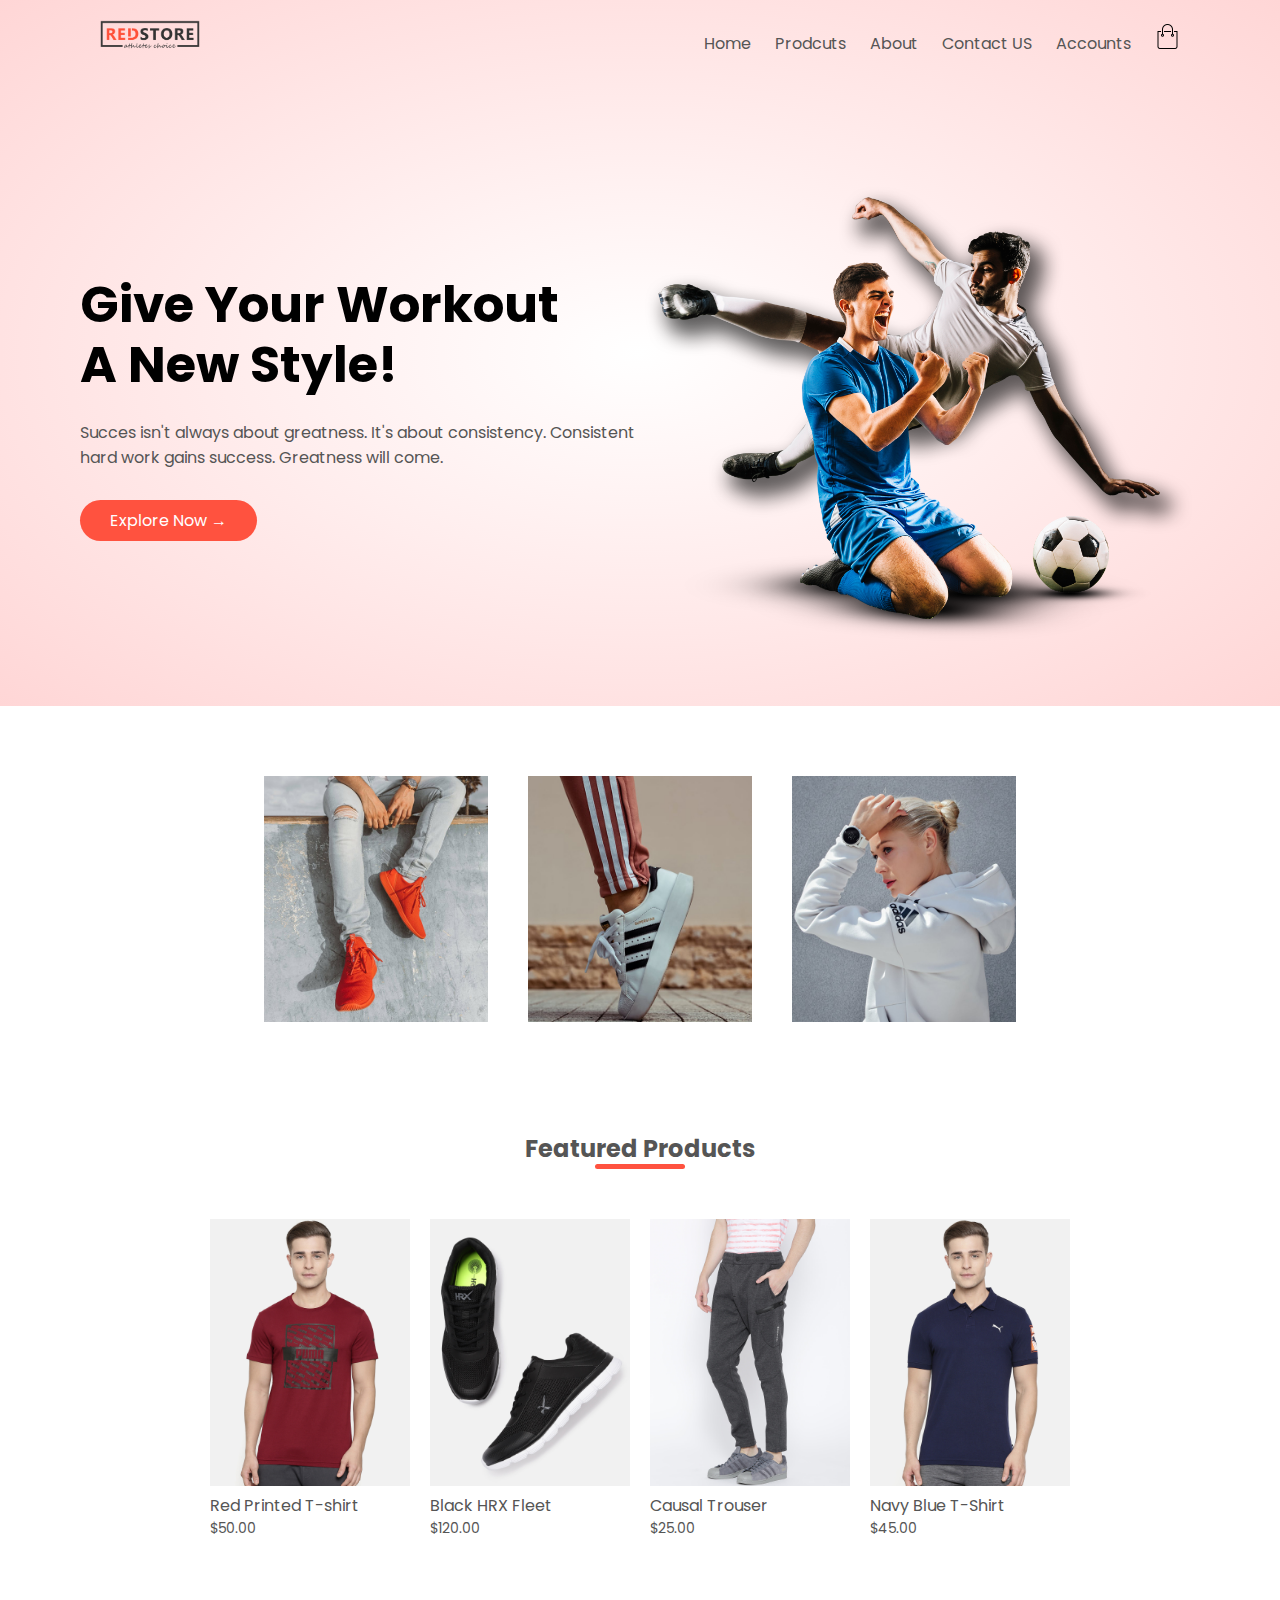
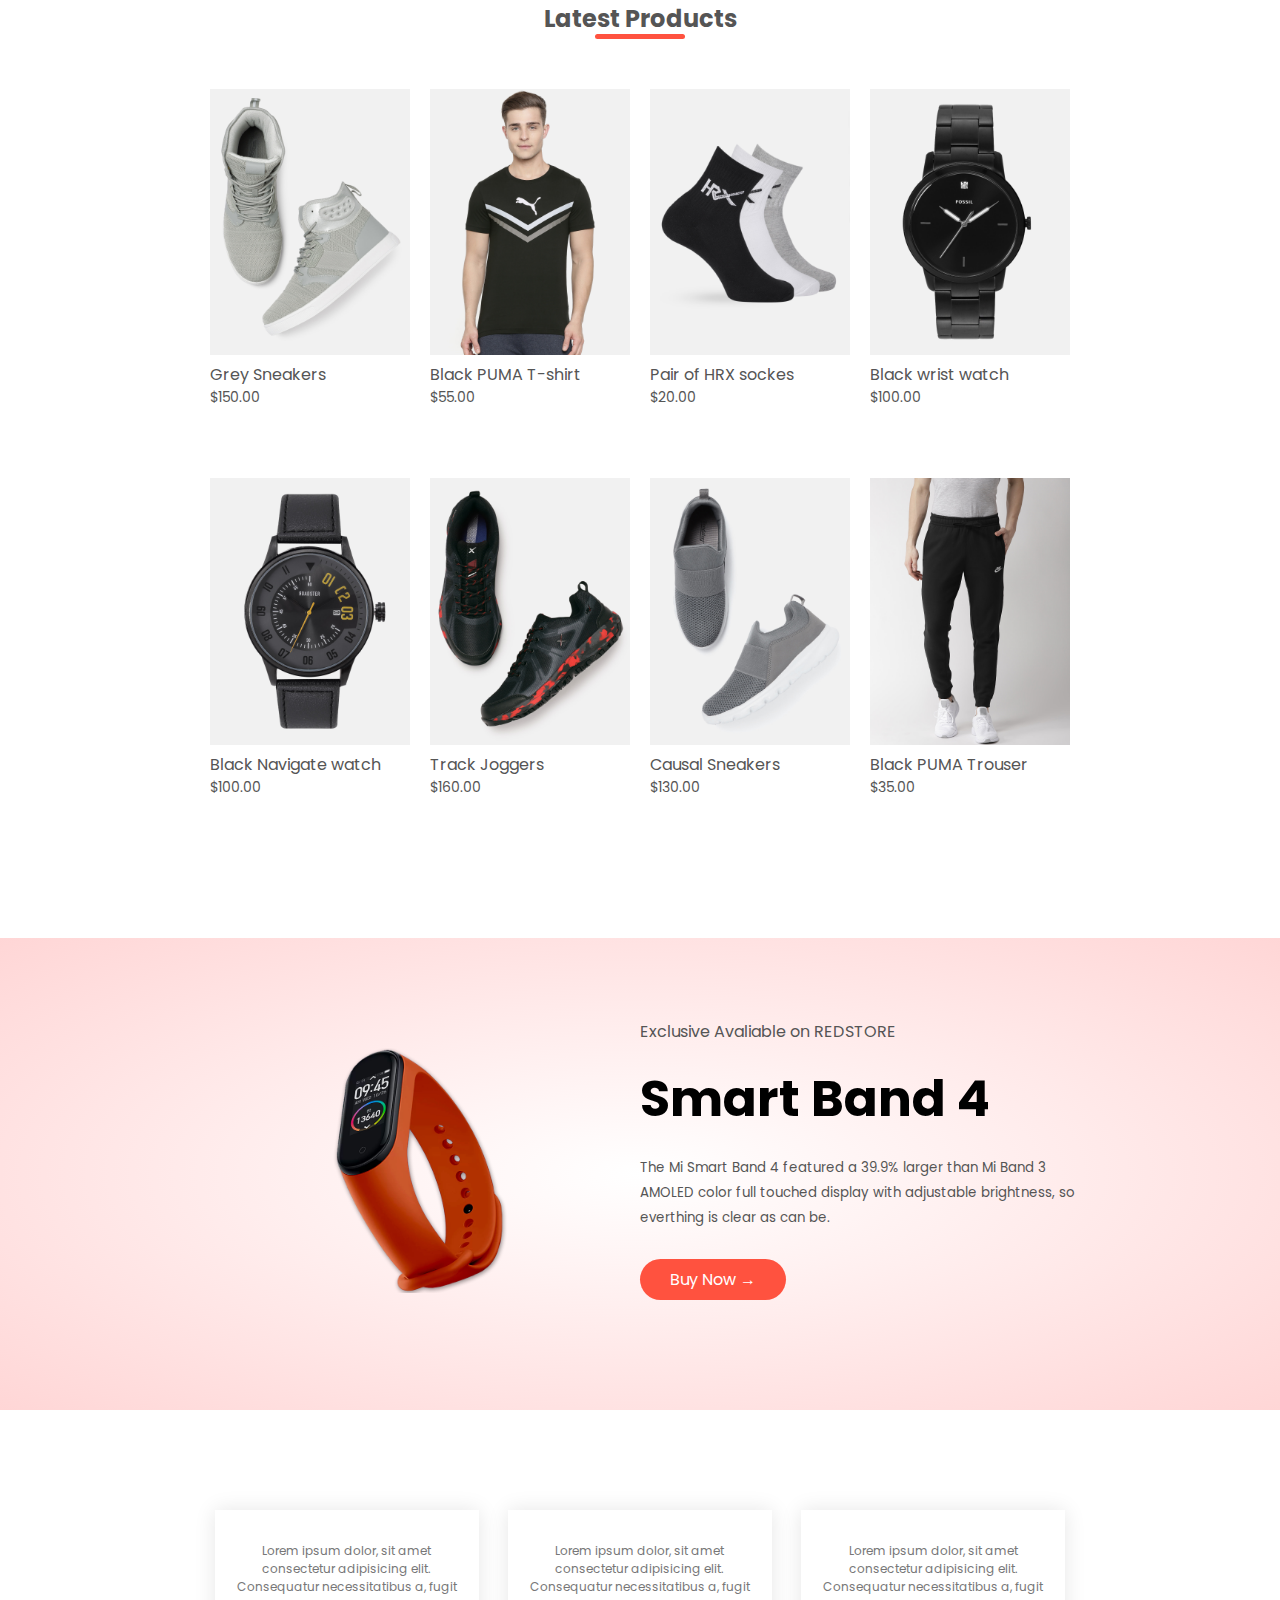
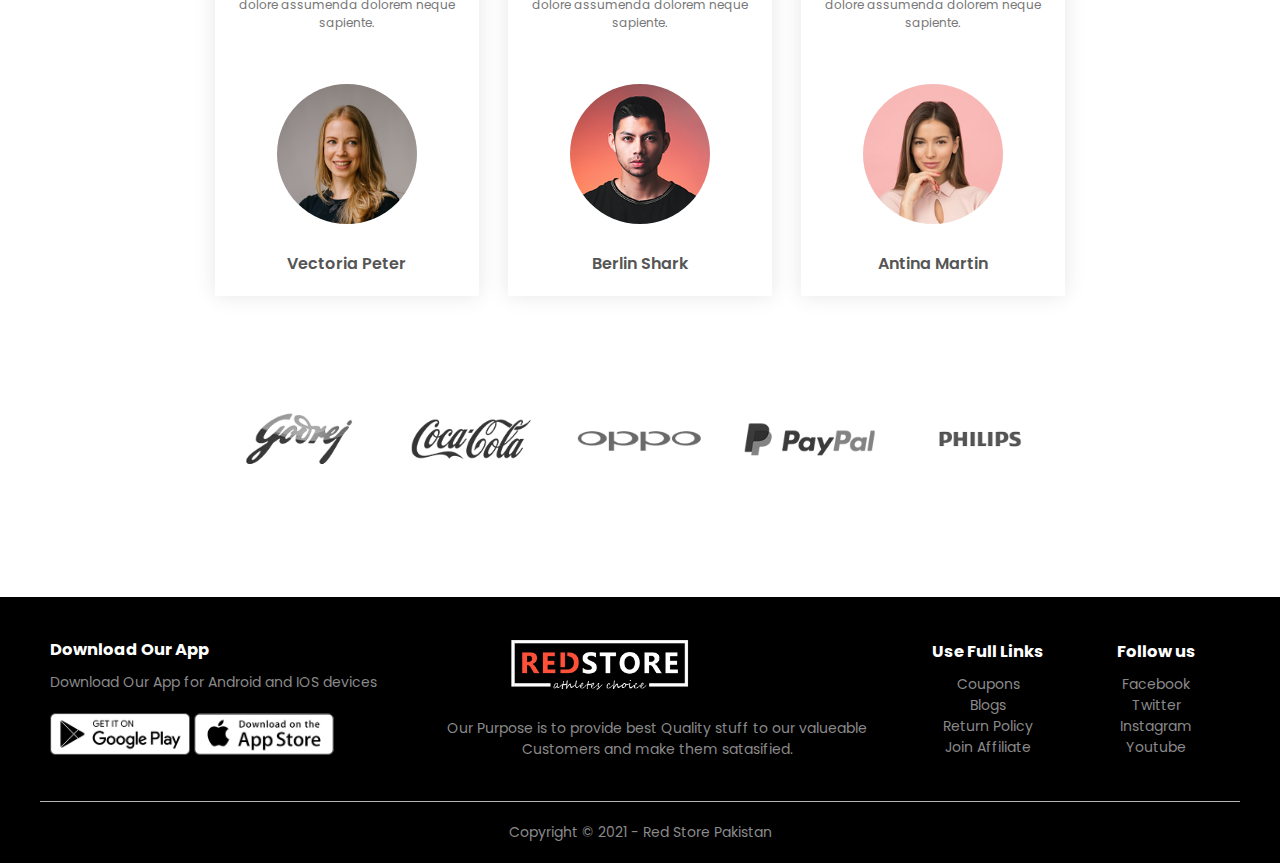
<file: index.html>
<!DOCTYPE html>
<html lang="en">

<head>
    <meta charset="UTF-8">
    <meta http-equiv="X-UA-Compatible" content="IE=edge">
    <meta name="viewport" content="width=device-width, initial-scale=1.0">
    <link rel="stylesheet" href="style.css">
    <link
        href="https://fonts.googleapis.com/css2?family=Poppins:ital,wght@0,200;0,300;0,400;0,500;0,600;0,700;0,800;1,100;1,200;1,300;1,400;1,500;1,600;1,700&display=swap"
        rel="stylesheet">
    <link rel="stylesheet" href="https://pro.fontawesome.com/releases/v5.10.0/css/all.css"
        integrity="sha384-AYmEC3Yw5cVb3ZcuHtOA93w35dYTsvhLPVnYs9eStHfGJvOvKxVfELGroGkvsg+p" crossorigin="anonymous" />
    <title>Red Store online</title>
</head>

<body>
    <div class="header">
        <div class="container-1">
            <div class="navbar">
                <div class="logo">
                   <a href="index.html"> <img src="logo.png" width="100px"></a>
                </div>
                <nav>
                    <ul id="MenuItems">
                        <li><a href="/Red-Store/index.html">Home</a></li>
                        <li><a href="https://talha1902.github.io/Red-Store/products.html">Prodcuts</a></li>
                        <li><a href="">About</a></li>
                        <li><a href="https://talha1902.github.io/Red-Store/contact.html">Contact US</a></li>
                        <li><a href="https://talha1902.github.io/Red-Store/account.html">Accounts</a></li>
                    </ul>
                    <a href="cart.html"><img src="cart.png" width="25px" height="25px"></a>
                    <img src="menu.png" class="menu-icon" onclick="menutoggle()">
                </nav>
            </div>
            <div class="row">
                <div class="col-2">
                    <h1>Give Your Workout <br>A New Style!</h1>
                    <p>Succes isn't always about greatness. It's about consistency.
                        Consistent <br>hard work gains success. Greatness will come.
                    </p>
                    <a href="" class="btn">Explore Now &#8594</a>
                </div>
                <div class="col-2">
                    <img src="image1.png">
                </div>
            </div>
        </div>
    </div>

    <!-- -------------------Featured categories----------------------- -->
    <div class="categories">
        <div class="small-container">
            <div class="row">
                <div class="col-3">
                    <img src="category-1.jpg">
                </div>
                <div class="col-3">
                    <img src="category-2.jpg">
                </div>
                <div class="col-3">
                    <img src="category-3.jpg">
                </div>
            </div>
        </div>
    </div>
    <!-- ---------------featured Products------------------- -->
    <div class="small-container">
        <h2 class="title">Featured Products</h2>
        <div class="row">
            <div class="col-4">
                <a href="productsdetails.html"><img src="product-1.jpg"></a>
                <h4>Red Printed T-shirt</h4>
                <div class="rating">
                    <i class="fa fa-star"></i>
                    <i class="fa fa-star"></i>
                    <i class="fa fa-star"></i>
                    <i class="fa fa-star"></i>
                    <i class="far fa-star"></i>
                </div>
                <p>$50.00</p>
            </div>
            <div class="col-4">
                <img src="product-2.jpg">
                <h4>Black HRX Fleet</h4>
                <div class="rating">
                    <i class="fa fa-star"></i>
                    <i class="fa fa-star"></i>
                    <i class="fa fa-star"></i>
                    <i class="fa fa-star"></i>
                    <i class="far fa-star"></i>
                </div>
                <p>$120.00</p>
            </div>
            <div class="col-4">
                <img src="product-3.jpg">
                <h4>Causal Trouser</h4>
                <div class="rating">
                    <i class="fa fa-star"></i>
                    <i class="fa fa-star"></i>
                    <i class="fa fa-star"></i>
                    <i class="fas fa-star-half-alt"></i>
                    <i class="far fa-star"></i>
                </div>
                <p>$25.00</p>
            </div>
            <div class="col-4">
                <img src="product-4.jpg">
                <h4>Navy Blue T-Shirt</h4>
                <div class="rating">
                    <i class="fa fa-star"></i>
                    <i class="fa fa-star"></i>
                    <i class="fa fa-star"></i>
                    <i class="fa fa-star"></i>
                    <i class="fas fa-star-half-alt"></i>
                </div>
                <p>$45.00</p>
            </div>
        </div>
        <h2 class="title">Latest Products</h2>
        <div class="row">
            <div class="col-4">
                <img src="product-5.jpg">
                <h4>Grey Sneakers</h4>
                <div class="rating">
                    <i class="fa fa-star"></i>
                    <i class="fa fa-star"></i>
                    <i class="fa fa-star"></i>
                    <i class="fa fa-star"></i>
                    <i class="far fa-star"></i>
                </div>
                <p>$150.00</p>
            </div>
            <div class="col-4">
                <img src="product-6.jpg">
                <h4>Black PUMA T-shirt</h4>
                <div class="rating">
                    <i class="fa fa-star"></i>
                    <i class="fa fa-star"></i>
                    <i class="fa fa-star"></i>
                    <i class="fa fa-star"></i>
                    <i class="far fa-star"></i>
                </div>
                <p>$55.00</p>
            </div>
            <div class="col-4">
                <img src="product-7.jpg">
                <h4>Pair of HRX sockes</h4>
                <div class="rating">
                    <i class="fa fa-star"></i>
                    <i class="fa fa-star"></i>
                    <i class="fa fa-star"></i>
                    <i class="fas fa-star-half-alt"></i>
                    <i class="far fa-star"></i>
                </div>
                <p>$20.00</p>
            </div>
            <div class="col-4">
                <img src="product-8.jpg">
                <h4>Black wrist watch</h4>
                <div class="rating">
                    <i class="fa fa-star"></i>
                    <i class="fa fa-star"></i>
                    <i class="fa fa-star"></i>
                    <i class="fa fa-star"></i>
                    <i class="fas fa-star-half-alt"></i>
                </div>
                <p>$100.00</p>
            </div>
            <div class="col-4">
                <img src="product-9.jpg">
                <h4>Black Navigate watch</h4>
                <div class="rating">
                    <i class="fa fa-star"></i>
                    <i class="fa fa-star"></i>
                    <i class="fa fa-star"></i>
                    <i class="fas fa-star-half-alt"></i>
                    <i class="far fa-star"></i>
                </div>
                <p>$100.00</p>
            </div>
            <div class="col-4">
                <img src="product-10.jpg">
                <h4>Track Joggers</h4>
                <div class="rating">
                    <i class="fa fa-star"></i>
                    <i class="fa fa-star"></i>
                    <i class="fa fa-star"></i>
                    <i class="fa fa-star"></i>
                    <i class="fas fa-star-half-alt"></i>
                </div>
                <p>$160.00</p>
            </div>
            <div class="col-4">
                <img src="product-11.jpg">
                <h4>Causal Sneakers</h4>
                <div class="rating">
                    <i class="fa fa-star"></i>
                    <i class="fa fa-star"></i>
                    <i class="fa fa-star"></i>
                    <i class="fa fa-star"></i>
                    <i class="fas fa-star-half-alt"></i>
                </div>
                <p>$130.00</p>
            </div>
            <div class="col-4">
                <img src="product-12.jpg">
                <h4>Black PUMA Trouser</h4>
                <div class="rating">
                    <i class="fa fa-star"></i>
                    <i class="fa fa-star"></i>
                    <i class="fa fa-star"></i>
                    <i class="far fa-star"></i>
                    <i class="far fa-star"></i>
                </div>
                <p>$35.00</p>
            </div>
        </div>
    </div>
    <!-- ---------------Offer section---------------------- -->

    <div class="offer">
        <div class="small-container">
            <div class="row">
                <div class="col-2">
                    <img src="exclusive.png" class="offer-img">
                </div>
                <div class="col-2">
                    <p>Exclusive Avaliable on REDSTORE</p>
                    <h1>Smart Band 4</h1>
                    <small>
                        The Mi Smart Band 4 featured a 39.9% larger than Mi Band 3
                        AMOLED color full touched display with adjustable brightness,
                        so everthing is clear as can be.<br>
                    </small>
                    <a href="" class="btn">Buy Now &#8594</a>
                </div>
            </div>
        </div>
    </div>

    <!-- ------------------------testonomial---------------------- -->
    <div class="testimonial">
        <div class="small-container">
            <div class="row">
                <div class="col-3">
                    <i class="fa fa-quote-left"></i>
                    <p>Lorem ipsum dolor, sit amet consectetur adipisicing elit. Consequatur necessitatibus a,
                        fugit dolore assumenda dolorem neque sapiente.
                    </p>
                    <div class="rating">
                        <i class="fa fa-star"></i>
                        <i class="fa fa-star"></i>
                        <i class="fa fa-star"></i>
                        <i class="far fa-star"></i>
                        <i class="far fa-star"></i>
                    </div>
                    <img src="user-1.png">
                    <h3>Vectoria Peter</h3>
                </div>
                <div class="col-3">
                    <i class="fa fa-quote-left"></i>
                    <p>Lorem ipsum dolor, sit amet consectetur adipisicing elit. Consequatur necessitatibus a,
                        fugit dolore assumenda dolorem neque sapiente.
                    </p>
                    <div class="rating">
                        <i class="fa fa-star"></i>
                        <i class="fa fa-star"></i>
                        <i class="fa fa-star"></i>
                        <i class="far fa-star"></i>
                        <i class="far fa-star"></i>
                    </div>
                    <img src="user-2.png">
                    <h3>Berlin Shark</h3>
                </div>
                <div class="col-3">
                    <i class="fa fa-quote-left"></i>
                    <p>Lorem ipsum dolor, sit amet consectetur adipisicing elit. Consequatur necessitatibus a,
                        fugit dolore assumenda dolorem neque sapiente.
                    </p>
                    <div class="rating">
                        <i class="fa fa-star"></i>
                        <i class="fa fa-star"></i>
                        <i class="fa fa-star"></i>
                        <i class="far fa-star"></i>
                        <i class="far fa-star"></i>
                    </div>
                    <img src="user-3.png">
                    <h3>Antina Martin</h3>
                </div>
            </div>
        </div>
    </div>

    <!-- ---------------brands----------------- -->
    <div class="brands">
        <div class="small-container">
            <div class="row">
                <div class="col-5">
                    <img src="logo-godrej.png">
                </div>
                <div class="col-5">
                    <img src="logo-coca-cola.png">
                </div>
                <div class="col-5">
                    <img src="logo-oppo.png">
                </div>
                <div class="col-5">
                    <img src="logo-paypal.png">
                </div>
                <div class="col-5">
                    <img src="logo-philips.png">
                </div>
            </div>
        </div>
    </div>


    <!-- --------------------footer--------------- -->
    <div class="footer">
        <div class="container-2">
            <div class="row">
                <div class="footer-col-1">
                    <h3>Download Our App</h3>
                    <p>Download Our App for Android and IOS devices</p>
                    <div class="app-logo">
                        <img src="play-store.png">
                        <img src="app-store.png">
                    </div>
                </div>
                <div class="footer-col-2">
                    <img src="logo-white.png">
                    <p>Our Purpose is to provide best Quality stuff to our 
                        valueable Customers and make them satasified.
                    </p>
                </div>
                <div class="footer-col-3">
                    <h3>Use Full Links</h3>
                    <ul>
                        <li>Coupons</li>
                        <li>Blogs</li>
                        <li>Return Policy</li>
                        <li>Join Affiliate</li>
                    </ul>
                </div>
                <div class="footer-col-4">
                    <h3>Follow us</h3>
                    <ul>
                        <li>Facebook</li>
                        <li>Twitter</li>
                        <li>Instagram</li>
                        <li>Youtube</li>
                    </ul>
                </div>
            </div>
            <hr>
            <p class="copyright">Copyright &copy; 2021 - Red Store Pakistan</p>
        </div>
    </div>




    <!-- Javascript -->

    <script>
        var MenuItems = document.getElementById("MenuItems");
        MenuItems.style.maxHeight = "0px";

        function menutoggle()
        {
            if(MenuItems.style.maxHeight == "0px")
            {
                MenuItems.style.maxHeight = "200px"
            }
            else
            {
                MenuItems.style.maxHeight = "0px"
            }
        }
    </script>

 

</body>

</html>
</file>
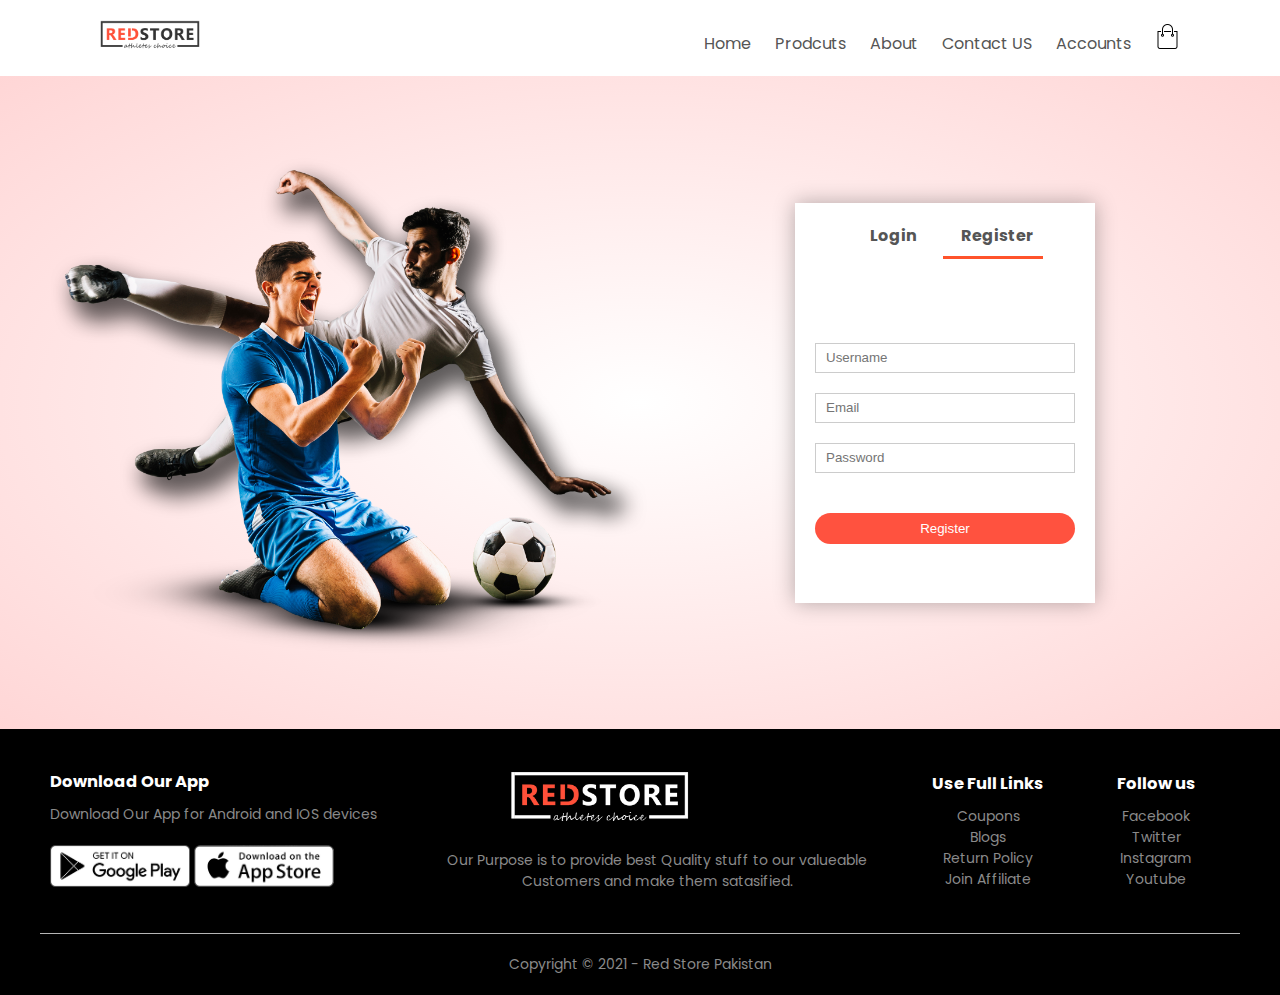
<file: account.html>
<!DOCTYPE html>
<html lang="en">

<head>
    <meta charset="UTF-8">
    <meta http-equiv="X-UA-Compatible" content="IE=edge">
    <meta name="viewport" content="width=device-width, initial-scale=1.0">
    <link rel="stylesheet" href="style.css">
    <link
        href="https://fonts.googleapis.com/css2?family=Poppins:ital,wght@0,200;0,300;0,400;0,500;0,600;0,700;0,800;1,100;1,200;1,300;1,400;1,500;1,600;1,700&display=swap"
        rel="stylesheet">
    <link rel="stylesheet" href="https://pro.fontawesome.com/releases/v5.10.0/css/all.css"
        integrity="sha384-AYmEC3Yw5cVb3ZcuHtOA93w35dYTsvhLPVnYs9eStHfGJvOvKxVfELGroGkvsg+p" crossorigin="anonymous" />
    <title>Accounts - RedStore</title>
</head>

<body>
        <div class="container-1">
            <div class="navbar">
                <div class="logo">
                    <a href="index.html"> <img src="logo.png" width="100px"></a>
                </div>
                <nav>
                    <ul id="MenuItems">
                        <li><a href="index.html">Home</a></li>
                        <li><a href="products.html">Prodcuts</a></li>
                        <li><a href="">About</a></li>
                        <li><a href="contact.html">Contact US</a></li>
                        <li><a href="account.html">Accounts</a></li>
                    </ul>
                    <a href="cart.html"><img src="cart.png" width="25px" height="25px"></a>
                    <img src="menu.png" class="menu-icon" onclick="menutoggle()">
                </nav>
            </div>
        </div>


        <!-- Account Page  -->
        <div class="account-page">
            <div class="container">
                <div class="row">
                    <div class="col-2">
                        <img src="image1.png" width="100%">
                    </div>
                    <div class="col-2">
                        <div class="form-container">
                            <div class="form-btn">
                                <span onclick="login()">Login</span>
                                <span onclick="register()">Register</span>
                                <hr id="indicator">
                            </div>
                            <form id="loginform">
                                <input type="text" placeholder="Username">
                                <input type="passowrd" placeholder="Password">
                                <button type="submit" class="btn">Login</button>
                                <a href="">Forget Password</a>
                            </form>

                            <form id="registerform">
                                <input type="text" placeholder="Username">
                                <input type="email" placeholder="Email">
                                <input type="passowrd" placeholder="Password">
                                <button type="submit" class="btn">Register</button>

                            </form>
                        </div>
                    </div>
                </div>
            </div>
        </div>
       
    <!-- --------------------footer--------------- -->
    <div class="footer">
        <div class="container-2">
            <div class="row">
                <div class="footer-col-1">
                    <h3>Download Our App</h3>
                    <p>Download Our App for Android and IOS devices</p>
                    <div class="app-logo">
                        <img src="play-store.png">
                        <img src="app-store.png">
                    </div>
                </div>
                <div class="footer-col-2">
                    <img src="logo-white.png">
                    <p>Our Purpose is to provide best Quality stuff to our 
                        valueable Customers and make them satasified.
                    </p>
                </div>
                <div class="footer-col-3">
                    <h3>Use Full Links</h3>
                    <ul>
                        <li>Coupons</li>
                        <li>Blogs</li>
                        <li>Return Policy</li>
                        <li>Join Affiliate</li>
                    </ul>
                </div>
                <div class="footer-col-4">
                    <h3>Follow us</h3>
                    <ul>
                        <li>Facebook</li>
                        <li>Twitter</li>
                        <li>Instagram</li>
                        <li>Youtube</li>
                    </ul>
                </div>
            </div>
            <hr>
            <p class="copyright">Copyright &copy; 2021 - Red Store Pakistan</p>
        </div>
    </div>




    <!-- Javascript -->

    <script>
        var MenuItems = document.getElementById("MenuItems");
        MenuItems.style.maxHeight = "0px";

        function menutoggle()
        {
            if(MenuItems.style.maxHeight == "0px")
            {
                MenuItems.style.maxHeight = "200px"
            }
            else
            {
                MenuItems.style.maxHeight = "0px"
            }
        }
    </script>


   <!-- JF for toggle Formm -->
    
   <script>
    var loginform = document.getElementById("loginform");
    var registerform=document.getElementById("registerform");
    var indicator=document.getElementById("indicator");
    
    function register()
    {
        registerform.style.transform= "translateX(0px)";
        loginform.style.transform= "translateX(0px)";
        indicator.style.transform= "translateX(100px)";
    }
    function login()
    {
        registerform.style.transform= "translateX(300px)";
        loginform.style.transform= "translateX(300px)";
        indicator.style.transform= "translateX(0px)";
    }
   </script>

</body>

</html>
</file>
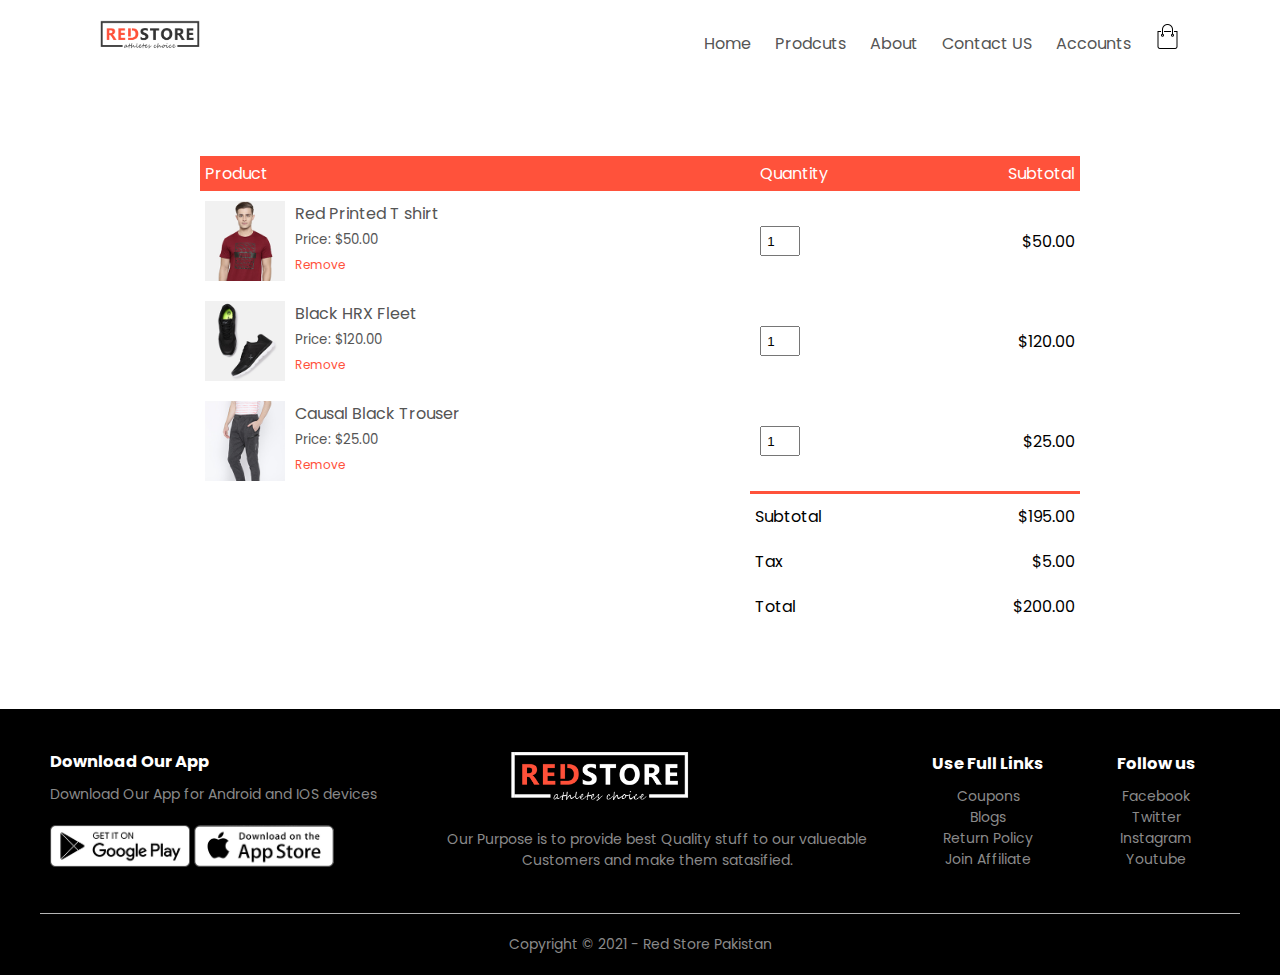
<file: cart.html>
<!DOCTYPE html>
<html lang="en">

<head>
    <meta charset="UTF-8">
    <meta http-equiv="X-UA-Compatible" content="IE=edge">
    <meta name="viewport" content="width=device-width, initial-scale=1.0">
    <link rel="stylesheet" href="style.css">
    <link
        href="https://fonts.googleapis.com/css2?family=Poppins:ital,wght@0,200;0,300;0,400;0,500;0,600;0,700;0,800;1,100;1,200;1,300;1,400;1,500;1,600;1,700&display=swap"
        rel="stylesheet">
    <link rel="stylesheet" href="https://pro.fontawesome.com/releases/v5.10.0/css/all.css"
        integrity="sha384-AYmEC3Yw5cVb3ZcuHtOA93w35dYTsvhLPVnYs9eStHfGJvOvKxVfELGroGkvsg+p" crossorigin="anonymous" />
    <title>Cart - RedStore</title>
</head>

<body>
        <div class="container-1">
            <div class="navbar">
                <div class="logo">
                    <a href="index.html"> <img src="logo.png" width="100px"></a>
                </div>
                <nav>
                    <ul id="MenuItems">
                        <li><a href="index.html">Home</a></li>
                        <li><a href="products.html">Prodcuts</a></li>
                        <li><a href="">About</a></li>
                        <li><a href="contact.html">Contact US</a></li>
                        <li><a href="account.html">Accounts</a></li>
                    </ul>
                    <a href="cart.html"><img src="cart.png" width="25px" height="25px"></a>
                    <img src="menu.png" class="menu-icon" onclick="menutoggle()">
                </nav>
            </div>
        </div>


        <!-- cart item  -->
        <div class="small-container cart-page">
            <table>
                <tr>
                    <th>Product</th>
                    <th>Quantity</th>
                    <th>Subtotal</th>
                </tr>
                <tr>
                    <td>
                        <div class="cart-info">
                            <img src="buy-1.jpg">
                            <div>
                                <p>Red Printed T shirt</p>
                                <small>Price: $50.00</small>
                                <br>
                                <a href=""> Remove</a>
                            </div>
                        </div>
                    </td>
                    <td><input type="number" value="1"></td>
                    <td>$50.00</td>
                </tr>
                <tr>
                    <td>
                        <div class="cart-info">
                            <img src="buy-2.jpg">
                            <div>
                                <p>Black HRX Fleet</p>
                                <small>Price: $120.00</small>
                                <br>
                                <a href=""> Remove</a>
                            </div>
                        </div>
                    </td>
                    <td><input type="number" value="1"></td>
                    <td>$120.00</td>
                </tr>
                <tr>
                    <td>
                        <div class="cart-info">
                            <img src="buy-3.jpg">
                            <div>
                                <p>Causal Black Trouser</p>
                                <small>Price: $25.00</small>
                                <br>
                                <a href=""> Remove</a>
                            </div>
                        </div>
                    </td>
                    <td><input type="number" value="1"></td>
                    <td>$25.00</td>
                </tr>
            </table>


            <div class="total-price">
                <table>
                    <tr>
                        <td>Subtotal</td>
                        <td>$195.00</td>
                    </tr>
                    <tr>
                        <td>Tax</td>
                        <td>$5.00</td>
                    </tr>
                    <tr>
                        <td>Total</td>
                        <td>$200.00</td>
                    </tr>
                </table>
            </div>
        </div>





    <!-- --------------------footer--------------- -->
    <div class="footer">
        <div class="container-2">
            <div class="row">
                <div class="footer-col-1">
                    <h3>Download Our App</h3>
                    <p>Download Our App for Android and IOS devices</p>
                    <div class="app-logo">
                        <img src="play-store.png">
                        <img src="app-store.png">
                    </div>
                </div>
                <div class="footer-col-2">
                    <img src="logo-white.png">
                    <p>Our Purpose is to provide best Quality stuff to our 
                        valueable Customers and make them satasified.
                    </p>
                </div>
                <div class="footer-col-3">
                    <h3>Use Full Links</h3>
                    <ul>
                        <li>Coupons</li>
                        <li>Blogs</li>
                        <li>Return Policy</li>
                        <li>Join Affiliate</li>
                    </ul>
                </div>
                <div class="footer-col-4">
                    <h3>Follow us</h3>
                    <ul>
                        <li>Facebook</li>
                        <li>Twitter</li>
                        <li>Instagram</li>
                        <li>Youtube</li>
                    </ul>
                </div>
            </div>
            <hr>
            <p class="copyright">Copyright &copy; 2021 - Red Store Pakistan</p>
        </div>
    </div>




    <!-- Javascript -->

    <script>
        var MenuItems = document.getElementById("MenuItems");
        MenuItems.style.maxHeight = "0px";

        function menutoggle()
        {
            if(MenuItems.style.maxHeight == "0px")
            {
                MenuItems.style.maxHeight = "200px"
            }
            else
            {
                MenuItems.style.maxHeight = "0px"
            }
        }
    </script>

</body>

</html>
</file>
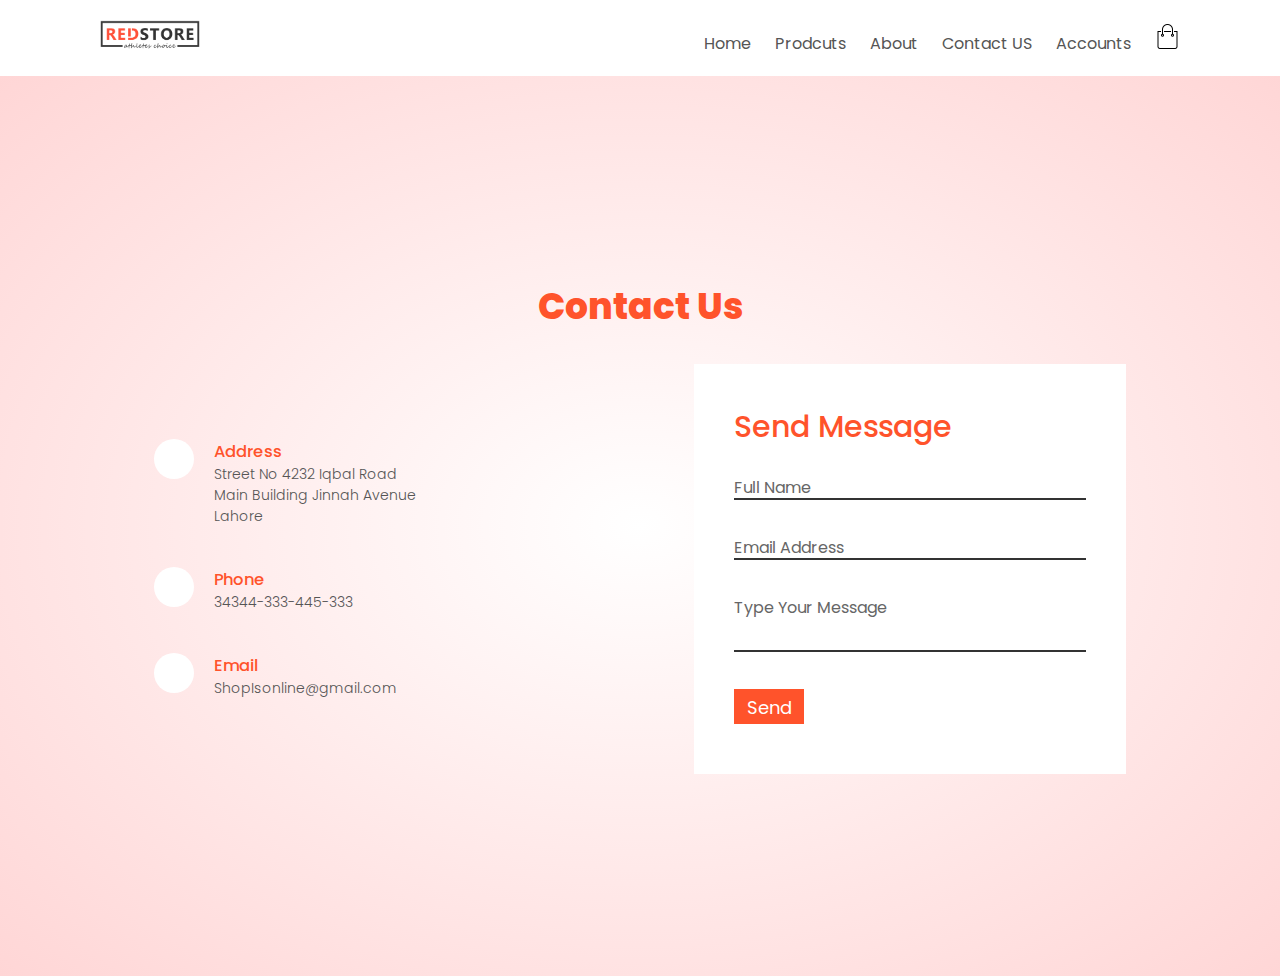
<file: contact.html>
<!DOCTYPE html>
<html lang="en">
  <head>
    <meta charset="UTF-8" />
    <meta http-equiv="X-UA-Compatible" content="IE=edge" />
    <meta name="viewport" content="width=device-width, initial-scale=1.0" />
    <link
      rel="stylesheet"
      href="https://pro.fontawesome.com/releases/v5.10.0/css/all.css"
      integrity="sha384-AYmEC3Yw5cVb3ZcuHtOA93w35dYTsvhLPVnYs9eStHfGJvOvKxVfELGroGkvsg+p"
      crossorigin="anonymous"
    />
    <link rel="stylesheet" href="contact.css">
    <link rel="stylesheet" href="style.css">
    <title>Contact US</title>
  </head>
  <body>
    <!-- navbar section -->
    <div class="container-1">
      <div class="navbar">
          <div class="logo">
              <a href="index.html"> <img src="logo.png" width="100px"></a>
          </div>
          <nav>
              <ul id="MenuItems">
                  <li><a href="index.html">Home</a></li>
                  <li><a href="products.html">Prodcuts</a></li>
                  <li><a href="">About</a></li>
                  <li><a href="/Red-Store/contact.html">Contact US</a></li>
                  <li><a href="account.html">Accounts</a></li>
              </ul>
              <a href="cart.html"><img src="cart.png" width="25px" height="25px"></a>
              <img src="menu.png" class="menu-icon" onclick="menutoggle()">
          </nav>
      </div>
  </div>
  <!-- contact us section -->
    <section class="contact">
      <div class="content">
        <h2>Contact Us</h2>
      </div>

      <div class="container">
        <div class="contactinfo">
          <div class="box">
            <div class="icon">
              <i class="fas fa-map-marker-alt"></i>
            </div>
            <div class="text">
              <h3>Address</h3>
              <p>
                Street No 4232 Iqbal Road <br />Main Building Jinnah Avenue<br />
                Lahore
              </p>
            </div>
          </div>
          <div class="box">
            <div class="icon">
              <i class="fa fa-phone" aria-hidden="true"></i>
            </div>
            <div class="text">
              <h3>Phone</h3>
              <p>34344-333-445-333</p>
            </div>
          </div>
          <div class="box">
            <div class="icon">
              <i class="far fa-envelope"></i>
            </div>
            <div class="text">
              <h3>Email</h3>
              <p>ShopIsonline@gmail.com</p>
            </div>
          </div>
        </div>

        <div class="contactform">
          <form>
            <h2>Send Message</h2>
            <div class="inputbox">
              <input type="text" name="" placeholder="" required="required">
              <span>Full Name</span>
            </div>
            <div class="inputbox">
              <input type="text" name="" placeholder="" required="required">
              <span>Email Address</span>
            </div>
            <div class="inputbox">
              <textarea required="required"></textarea>
              <span>Type Your Message</span>
            </div>
            <div class="inputbox">
              <input type="submit" name="" value="Send">
            </div>
          </form>
        </div>
      </div>
    </section>
  </body>




  <!-- javascript section -->
  <script>
    var MenuItems = document.getElementById("MenuItems");
    MenuItems.style.maxHeight = "0px";

    function menutoggle()
    {
        if(MenuItems.style.maxHeight == "0px")
        {
            MenuItems.style.maxHeight = "200px"
        }
        else
        {
            MenuItems.style.maxHeight = "0px"
        }
    }
</script>
</html>
</file>
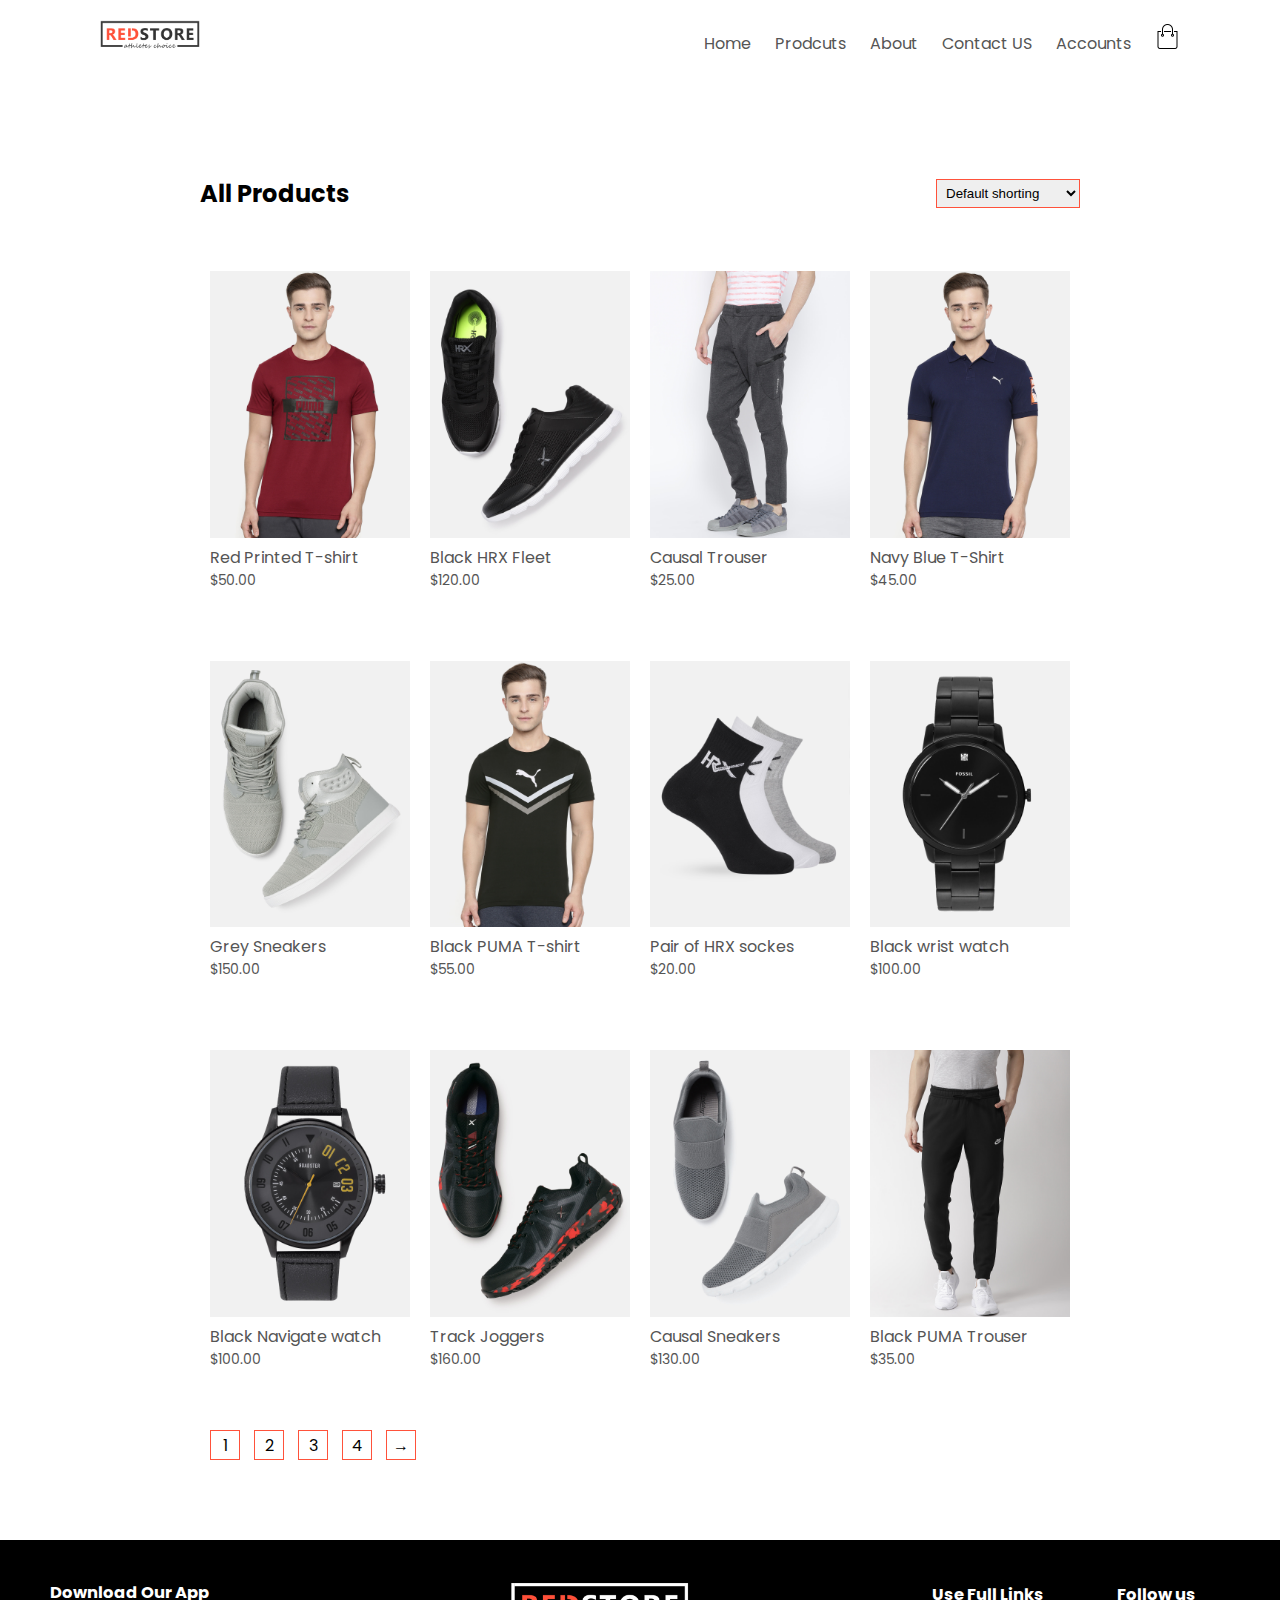
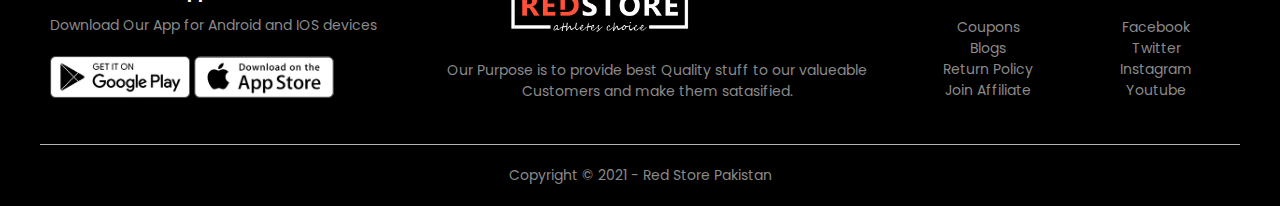
<file: products.html>
<!DOCTYPE html>
<html lang="en">

<head>
    <meta charset="UTF-8">
    <meta http-equiv="X-UA-Compatible" content="IE=edge">
    <meta name="viewport" content="width=device-width, initial-scale=1.0">
    <link rel="stylesheet" href="style.css">
    <link
        href="https://fonts.googleapis.com/css2?family=Poppins:ital,wght@0,200;0,300;0,400;0,500;0,600;0,700;0,800;1,100;1,200;1,300;1,400;1,500;1,600;1,700&display=swap"
        rel="stylesheet">
    <link rel="stylesheet" href="https://pro.fontawesome.com/releases/v5.10.0/css/all.css"
        integrity="sha384-AYmEC3Yw5cVb3ZcuHtOA93w35dYTsvhLPVnYs9eStHfGJvOvKxVfELGroGkvsg+p" crossorigin="anonymous" />
    <title> All Products - RedStore</title>
</head>

<body>
        <div class="container-1">
            <div class="navbar">
                <div class="logo">
                    <a href="index.html"> <img src="logo.png" width="100px"></a>
                </div>
                <nav>
                    <ul id="MenuItems">
                        <li><a href="index.html">Home</a></li>
                        <li><a href="/Red-Store/products.html">Prodcuts</a></li>
                        <li><a href="">About</a></li>
                        <li><a href="contact.html">Contact US</a></li>
                        <li><a href="account.html">Accounts</a></li>
                    </ul>
                    <a href="cart.html"><img src="cart.png" width="25px" height="25px"></a>
                    <img src="menu.png" class="menu-icon" onclick="menutoggle()">
                </nav>
            </div>
        </div>

    <!-- ---------------All Products------------------- -->
    <div class="small-container">
        <div class="row row-2">
            <h2>All Products</h2>
            <select>
                <option>Default shorting</option>
                <option>Short by Price</option>
                <option>Short by popularity</option>
                <option>Short by rating</option>
                <option>Short by sale</option>
            </select>
        </div>
        <div class="row">
            <div class="col-4">
                <a href="productsdetails.html"><img src="product-1.jpg"></a>
                <h4>Red Printed T-shirt</h4>
                <div class="rating">
                    <i class="fa fa-star"></i>
                    <i class="fa fa-star"></i>
                    <i class="fa fa-star"></i>
                    <i class="fa fa-star"></i>
                    <i class="far fa-star"></i>
                </div>
                <p>$50.00</p>
            </div>
            <div class="col-4">
                <img src="product-2.jpg">
                <h4>Black HRX Fleet</h4>
                <div class="rating">
                    <i class="fa fa-star"></i>
                    <i class="fa fa-star"></i>
                    <i class="fa fa-star"></i>
                    <i class="fa fa-star"></i>
                    <i class="far fa-star"></i>
                </div>
                <p>$120.00</p>
            </div>
            <div class="col-4">
                <img src="product-3.jpg">
                <h4>Causal Trouser</h4>
                <div class="rating">
                    <i class="fa fa-star"></i>
                    <i class="fa fa-star"></i>
                    <i class="fa fa-star"></i>
                    <i class="fas fa-star-half-alt"></i>
                    <i class="far fa-star"></i>
                </div>
                <p>$25.00</p>
            </div>
            <div class="col-4">
                <img src="product-4.jpg">
                <h4>Navy Blue T-Shirt</h4>
                <div class="rating">
                    <i class="fa fa-star"></i>
                    <i class="fa fa-star"></i>
                    <i class="fa fa-star"></i>
                    <i class="fa fa-star"></i>
                    <i class="fas fa-star-half-alt"></i>
                </div>
                <p>$45.00</p>
            </div>
        </div>
        <div class="row">
            <div class="col-4">
                <img src="product-5.jpg">
                <h4>Grey Sneakers</h4>
                <div class="rating">
                    <i class="fa fa-star"></i>
                    <i class="fa fa-star"></i>
                    <i class="fa fa-star"></i>
                    <i class="fa fa-star"></i>
                    <i class="far fa-star"></i>
                </div>
                <p>$150.00</p>
            </div>
            <div class="col-4">
                <img src="product-6.jpg">
                <h4>Black PUMA T-shirt</h4>
                <div class="rating">
                    <i class="fa fa-star"></i>
                    <i class="fa fa-star"></i>
                    <i class="fa fa-star"></i>
                    <i class="fa fa-star"></i>
                    <i class="far fa-star"></i>
                </div>
                <p>$55.00</p>
            </div>
            <div class="col-4">
                <img src="product-7.jpg">
                <h4>Pair of HRX sockes</h4>
                <div class="rating">
                    <i class="fa fa-star"></i>
                    <i class="fa fa-star"></i>
                    <i class="fa fa-star"></i>
                    <i class="fas fa-star-half-alt"></i>
                    <i class="far fa-star"></i>
                </div>
                <p>$20.00</p>
            </div>
            <div class="col-4">
                <img src="product-8.jpg">
                <h4>Black wrist watch</h4>
                <div class="rating">
                    <i class="fa fa-star"></i>
                    <i class="fa fa-star"></i>
                    <i class="fa fa-star"></i>
                    <i class="fa fa-star"></i>
                    <i class="fas fa-star-half-alt"></i>
                </div>
                <p>$100.00</p>
            </div>
            <div class="col-4">
                <img src="product-9.jpg">
                <h4>Black Navigate watch</h4>
                <div class="rating">
                    <i class="fa fa-star"></i>
                    <i class="fa fa-star"></i>
                    <i class="fa fa-star"></i>
                    <i class="fas fa-star-half-alt"></i>
                    <i class="far fa-star"></i>
                </div>
                <p>$100.00</p>
            </div>
            <div class="col-4">
                <img src="product-10.jpg">
                <h4>Track Joggers</h4>
                <div class="rating">
                    <i class="fa fa-star"></i>
                    <i class="fa fa-star"></i>
                    <i class="fa fa-star"></i>
                    <i class="fa fa-star"></i>
                    <i class="fas fa-star-half-alt"></i>
                </div>
                <p>$160.00</p>
            </div>
            <div class="col-4">
                <img src="product-11.jpg">
                <h4>Causal Sneakers</h4>
                <div class="rating">
                    <i class="fa fa-star"></i>
                    <i class="fa fa-star"></i>
                    <i class="fa fa-star"></i>
                    <i class="fa fa-star"></i>
                    <i class="fas fa-star-half-alt"></i>
                </div>
                <p>$130.00</p>
            </div>
            <div class="col-4">
                <img src="product-12.jpg">
                <h4>Black PUMA Trouser</h4>
                <div class="rating">
                    <i class="fa fa-star"></i>
                    <i class="fa fa-star"></i>
                    <i class="fa fa-star"></i>
                    <i class="far fa-star"></i>
                    <i class="far fa-star"></i>
                </div>
                <p>$35.00</p>
            </div>
        </div>
        <div class="page-btn">
            <span>1</span>
            <span>2</span>
            <span>3</span>
            <span>4</span>
            <span>&#8594;</span>
        </div>
    </div>


    <!-- --------------------footer--------------- -->
    <div class="footer">
        <div class="container-2">
            <div class="row">
                <div class="footer-col-1">
                    <h3>Download Our App</h3>
                    <p>Download Our App for Android and IOS devices</p>
                    <div class="app-logo">
                        <img src="play-store.png">
                        <img src="app-store.png">
                    </div>
                </div>
                <div class="footer-col-2">
                    <img src="logo-white.png">
                    <p>Our Purpose is to provide best Quality stuff to our 
                        valueable Customers and make them satasified.
                    </p>
                </div>
                <div class="footer-col-3">
                    <h3>Use Full Links</h3>
                    <ul>
                        <li>Coupons</li>
                        <li>Blogs</li>
                        <li>Return Policy</li>
                        <li>Join Affiliate</li>
                    </ul>
                </div>
                <div class="footer-col-4">
                    <h3>Follow us</h3>
                    <ul>
                        <li>Facebook</li>
                        <li>Twitter</li>
                        <li>Instagram</li>
                        <li>Youtube</li>
                    </ul>
                </div>
            </div>
            <hr>
            <p class="copyright">Copyright &copy; 2021 - Red Store Pakistan</p>
        </div>
    </div>




    <!-- Javascript -->

    <script>
        var MenuItems = document.getElementById("MenuItems");
        MenuItems.style.maxHeight = "0px";

        function menutoggle()
        {
            if(MenuItems.style.maxHeight == "0px")
            {
                MenuItems.style.maxHeight = "200px"
            }
            else
            {
                MenuItems.style.maxHeight = "0px"
            }
        }
    </script>

</body>

</html>
</file>
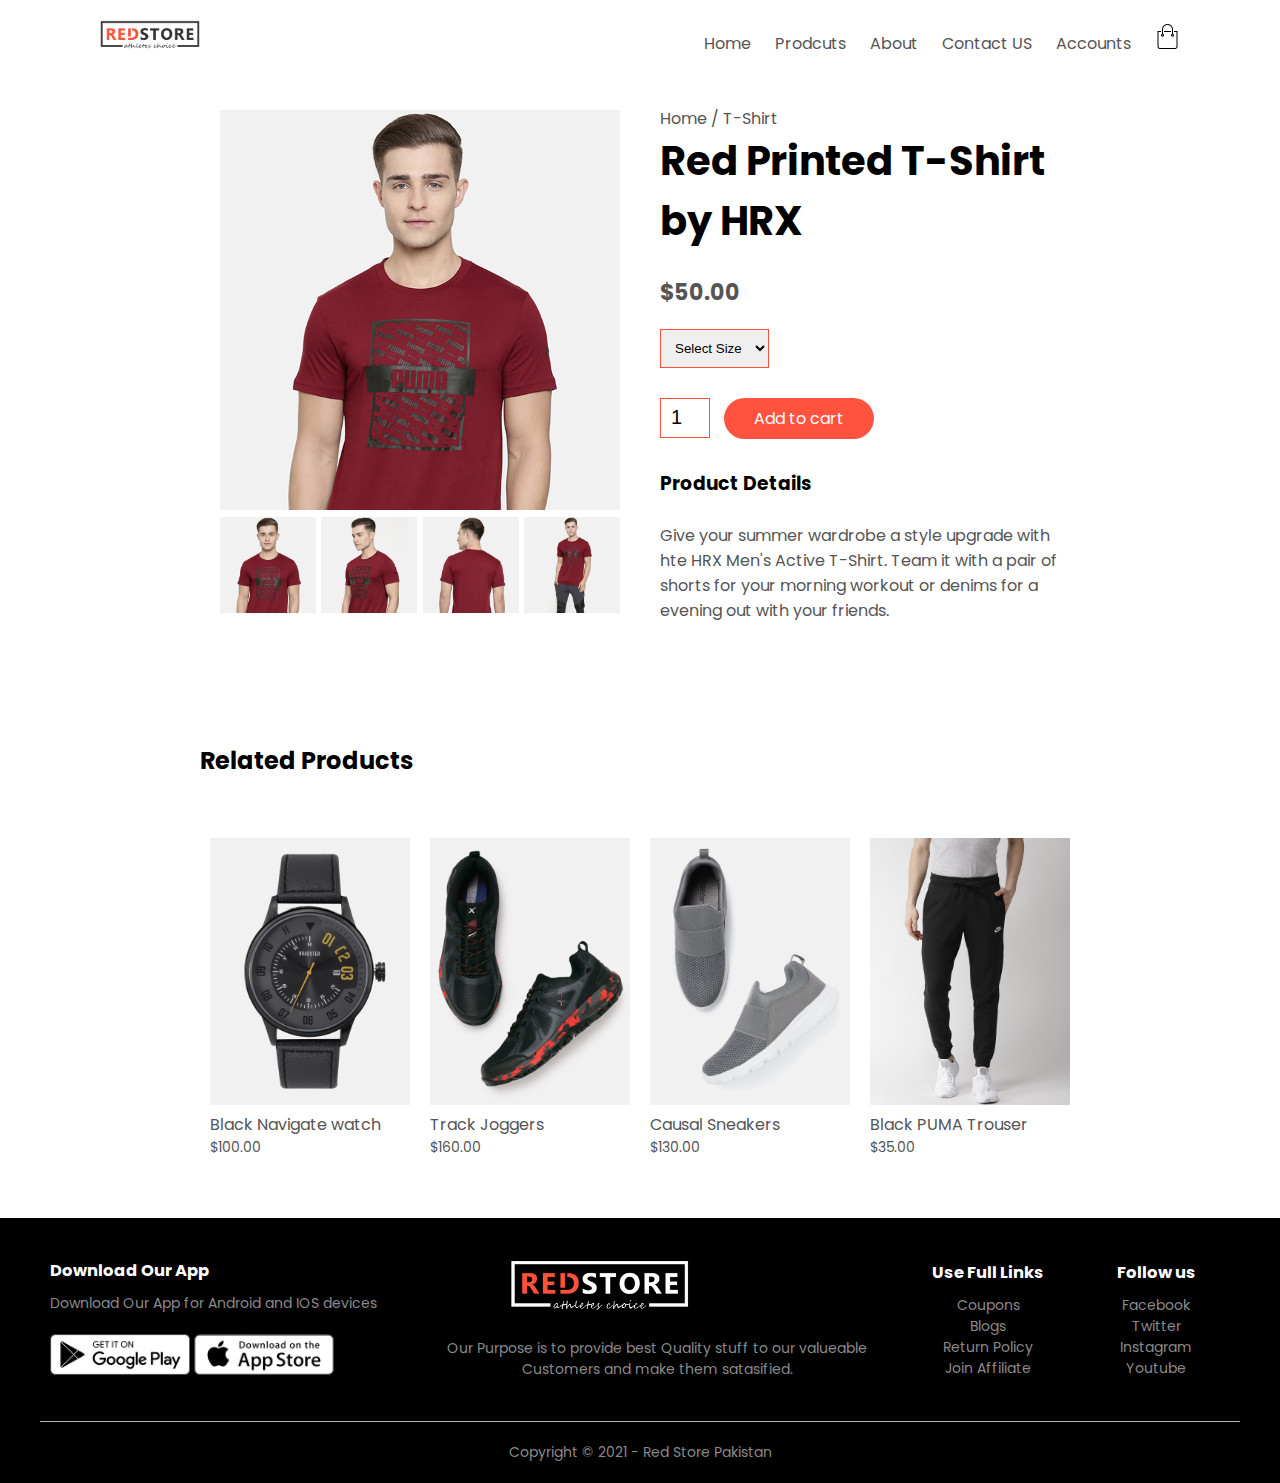
<file: productsdetails.html>
<!DOCTYPE html>
<html lang="en">

<head>
    <meta charset="UTF-8">
    <meta http-equiv="X-UA-Compatible" content="IE=edge">
    <meta name="viewport" content="width=device-width, initial-scale=1.0">
    <link rel="stylesheet" href="style.css">
    <link
        href="https://fonts.googleapis.com/css2?family=Poppins:ital,wght@0,200;0,300;0,400;0,500;0,600;0,700;0,800;1,100;1,200;1,300;1,400;1,500;1,600;1,700&display=swap"
        rel="stylesheet">
    <link rel="stylesheet" href="https://pro.fontawesome.com/releases/v5.10.0/css/all.css"
        integrity="sha384-AYmEC3Yw5cVb3ZcuHtOA93w35dYTsvhLPVnYs9eStHfGJvOvKxVfELGroGkvsg+p" crossorigin="anonymous" />
    <title>Product Details - RedStore</title>
</head>

<body>
        <div class="container-1">
            <div class="navbar">
                <div class="logo">
                    <a href="index.html"> <img src="logo.png" width="100px"></a>
                </div>
                <nav>
                    <ul id="MenuItems">
                        <li><a href="index.html">Home</a></li>
                        <li><a href="products.html">Prodcuts</a></li>
                        <li><a href="">About</a></li>
                        <li><a href="contact.html">Contact US</a></li>
                        <li><a href="account.html">Accounts</a></li>
                    </ul>
                    <a href="cart.html"><img src="cart.png" width="25px" height="25px"></a>
                    <img src="menu.png" class="menu-icon" onclick="menutoggle()">
                </nav>
            </div>
        </div>

        <!-- ---------------Single Products Details------------------- -->
        <div class="small-container single-product">
            <div class="row">
                <div class="col-2">
                    <img src="gallery-1.jpg" width="100%" id="productimg">

                    <div class="small-img-row">
                        <div class="small-img-col">
                            <img src="gallery-1.jpg" width="100%" class="small-img">
                        </div>
                        <div class="small-img-col">
                            <img src="gallery-2.jpg" width="100%" class="small-img">
                        </div>
                        <div class="small-img-col">
                            <img src="gallery-3.jpg" width="100%" class="small-img">
                        </div>
                        <div class="small-img-col">
                            <img src="gallery-4.jpg" width="100%" class="small-img">
                        </div>
                    </div>




                </div>
                <div class="col-2">
                    <p class="para1">Home / T-Shirt</p>
                    <h1>Red Printed T-Shirt by HRX</h1>
                    <h4>$50.00</h4>
                    <select>
                        <option>Select Size</option>
                        <option>Small</option>
                        <option>Medium</option>
                        <option>Large</option>
                        <option>XL</option>
                        <option>XXL</option>
                    </select>
                    <input type="number" value="1">
                    <a href="cart.html" class="btn">Add to cart</a>

                    <h3>Product Details <i class="fa fa-indent"></i></h3>
                    <br>
                    <p>Give your summer wardrobe a style upgrade with hte HRX Men's Active T-Shirt.
                        Team it with a pair of shorts for your morning workout or denims for a evening out 
                        with your friends.
                    </p>
                </div>
            </div>
        </div>
<!-- -----------------------title----------- -->
                <div class="small-container">
                    <div class="row row-2">
                        <h2>Related Products</h2>
                    </div>
                </div>



    <div class="small-container">
        <div class="row">
            <div class="col-4">
                <img src="product-9.jpg">
                <h4>Black Navigate watch</h4>
                <div class="rating">
                    <i class="fa fa-star"></i>
                    <i class="fa fa-star"></i>
                    <i class="fa fa-star"></i>
                    <i class="fas fa-star-half-alt"></i>
                    <i class="far fa-star"></i>
                </div>
                <p>$100.00</p>
            </div>
            <div class="col-4">
                <img src="product-10.jpg">
                <h4>Track Joggers</h4>
                <div class="rating">
                    <i class="fa fa-star"></i>
                    <i class="fa fa-star"></i>
                    <i class="fa fa-star"></i>
                    <i class="fa fa-star"></i>
                    <i class="fas fa-star-half-alt"></i>
                </div>
                <p>$160.00</p>
            </div>
            <div class="col-4">
                <img src="product-11.jpg">
                <h4>Causal Sneakers</h4>
                <div class="rating">
                    <i class="fa fa-star"></i>
                    <i class="fa fa-star"></i>
                    <i class="fa fa-star"></i>
                    <i class="fa fa-star"></i>
                    <i class="fas fa-star-half-alt"></i>
                </div>
                <p>$130.00</p>
            </div>
            <div class="col-4">
                <img src="product-12.jpg">
                <h4>Black PUMA Trouser</h4>
                <div class="rating">
                    <i class="fa fa-star"></i>
                    <i class="fa fa-star"></i>
                    <i class="fa fa-star"></i>
                    <i class="far fa-star"></i>
                    <i class="far fa-star"></i>
                </div>
                <p>$35.00</p>
            </div>
        </div>
        </div>
    </div>


    <!-- --------------------footer--------------- -->
    <div class="footer">
        <div class="container-2">
            <div class="row">
                <div class="footer-col-1">
                    <h3>Download Our App</h3>
                    <p>Download Our App for Android and IOS devices</p>
                    <div class="app-logo">
                        <img src="play-store.png">
                        <img src="app-store.png">
                    </div>
                </div>
                <div class="footer-col-2">
                    <img src="logo-white.png">
                    <p>Our Purpose is to provide best Quality stuff to our 
                        valueable Customers and make them satasified.
                    </p>
                </div>
                <div class="footer-col-3">
                    <h3>Use Full Links</h3>
                    <ul>
                        <li>Coupons</li>
                        <li>Blogs</li>
                        <li>Return Policy</li>
                        <li>Join Affiliate</li>
                    </ul>
                </div>
                <div class="footer-col-4">
                    <h3>Follow us</h3>
                    <ul>
                        <li>Facebook</li>
                        <li>Twitter</li>
                        <li>Instagram</li>
                        <li>Youtube</li>
                    </ul>
                </div>
            </div>
            <hr>
            <p class="copyright">Copyright &copy; 2021 - Red Store Pakistan</p>
        </div>
    </div>




    <!-- Javascript -->

    <script>
        var MenuItems = document.getElementById("MenuItems");
        MenuItems.style.maxHeight = "0px";

        function menutoggle()
        {
            if(MenuItems.style.maxHeight == "0px")
            {
                MenuItems.style.maxHeight = "200px"
            }
            else
            {
                MenuItems.style.maxHeight = "0px"
            }
        }
    </script>

    <!-- -----------Javascript for gallery images----------- -->

    <script>
        var productimg = document.getElementById("productimg");
        var smallimg = document.getElementsByClassName("small-img");

        smallimg[0].onclick = function()
        {
            productimg.src = smallimg[0].src;
        }
        smallimg[1].onclick = function()
        {
            productimg.src = smallimg[1].src;
        }
        smallimg[2].onclick = function()
        {
            productimg.src = smallimg[2].src;
        }
        smallimg[3].onclick = function()
        {
            productimg.src = smallimg[3].src;
        }
    </script>

</body>

</html>
</file>
<file: style.css>
*
{
    margin: 0;
    padding: 0;
    box-sizing: border-box;
}
body
{
    font-family: 'Poppins', sans-serif;
}
.navbar
{
    display: flex;
    align-items: center;
    padding: 20px;
}
nav
{
    flex: 1;
    text-align: right;
}
nav ul
{
    display: inline-block;
    list-style-type: none;
}
nav ul li 
{
    display: inline-block;
    margin-right: 20px;
}
a
{
    text-decoration: none;
    color: #555;
}
p 
{
    color: #555;
}
.container-1
{
    max-width: 1300px;
    margin: auto;
    padding-left: 80px;
    padding-right: 80px;
}
.container-2
{
    max-width: 1300px;
    margin: auto;
    padding-right: 40px;
    padding-left: 40px;
}
.row
{
    display: flex;
    align-items: center;
    flex-wrap: wrap;
    justify-content: center;
}
.col-2
{
    flex-basis: 50%;
    min-width: 300px;
}
.col-2 img
{
    width: 100%;
    padding: 50px 0;
}
.col-2 h1
{
    font-size: 50px;
    line-height: 60px;
    margin: 25px 0;
}
.btn
{
    display: inline-block;
    background: #ff523f;
    color: #fff;
    padding: 8px 30px;
    margin: 30px 0;
    border-radius: 30px;
    transition: 0.5s;
    cursor: pointer;
}
.btn:hover
{
    background: #563434;
}
.header
{
    background: radial-gradient(#fff, #ffd6d6);
}
.header .row
{
    margin-top: 40px;
}

/* -----------------Featured categories------------ */
.categories
{
    margin: 50px 0;
}
.col-3 
{
    flex-basis: 30%;
    min-width: 250px;
    margin-bottom: 30px;
}
.col-3 img
{
    padding: 20px;
    width: 100%;
}
.small-container
{
    max-width: 1080px;
    margin: auto;
    padding-right: 100px;
    padding-left: 100px;
}
.col-4
{
    flex-basis: 25%;
    padding: 10px;
    min-width: 200px;
    margin-bottom: 50px;
    transition: 0.5s;
}
.col-4:hover
{
    transform: translateY(-15px);
}
.col-4 img
{
    width: 100%;
}
.title
{
    text-align: center;
    margin: 0 auto 40px;
    position: relative;
    line-height: 40px;
    color: #555;
}
.title::after
{
    content: '';
    background: #ff523f;
    width: 90px;
    height: 5px;
    border-radius: 5px;
    position: absolute;
    bottom: 0;
    left: 50%;
    transform: translateX(-50%);
}
h4
{
    color: #555;
    font-weight: normal;
}
.col-4 p
{
    font-size: 14px;
}
.rating .fa,
.rating .fas,
.rating .far
{
    color: #ff523f;
}
.offer
{
    background: radial-gradient(#fff, #ffd6d6);
    margin-top: 80px;
    padding: 30px 0;
}
.col-2 .offer-img
{
    padding: 80px;
}
small
{
    color: #555;
}


/* ----------testomonial---------------- */
.testimonial
{
    padding-top: 100px;
}
.testimonial .col-3
{
    text-align: center;
    padding-top: 40px 20px;
    padding: 20px;
    margin: auto;
    box-shadow: 0 0 20px 0px rgba(0,0,0,0.1);
    cursor: pointer;
    transition: 0.7s;
}
.testimonial .col-3 img
{
    width: 180px;
    margin-top: 20px;
    border-radius: 50%;
}
.testimonial .col-3:hover
{
    transform: translateY(-15px);
}
.fa.fa-quote-left
{
    font-size: 34px;
    color: #ff523f;
}
.col-3 p
{
    font-size: 12px;
    margin: 12px 0;
    color: #777;
}
.col-3 p:hover
{
    color: #ff523f;
}
.testimonial .col-3 h3
{
    font-weight: 600;
    color: #555;
    font-size: 16px;
}

/* -------brands----------- */
.brands
{
    margin: 30px auto;
    padding: 63px 1px 71px;
}
.col-5
{
    width: 140px;
    margin: 15px;
}
.col-5 img
{
    width: 100%;
    cursor: pointer;
    filter: grayscale(100%);
}
.col-5 img:hover
{
    filter: grayscale(0);
}

/* ---------------footer------------- */
.footer
{
    background: #000;
    color: #8a8a8a;
    font-size: 14px;
    padding: 40px 0 20px;
}
.footer p
{
    color: #8a8a8a;
}
.footer h3
{
    color: #fff;
    margin-bottom: 0px;
}
.footer-col-1, .footer-col-2, .footer-col-3, .footer-col-4
{
    min-width: 150px;
    margin-bottom: 20px;
}
.footer-col-1
{
    flex-basis: 30%;
    margin-left: 10px;
}
.footer-col-1 p
{
    margin-top: 10px;
}
.footer-col-2
{
    flex: 1;
    align-items: center;
}
.footer-col-2 img
{
    width: 180px;
    margin-bottom: 20px;
    margin-left: 100px;
}
.footer-col-2 p
{
    text-align: center;
}
.footer-col-3, .footer-col-4
{
    flex-basis: 14%;
    text-align: center;
}
ul
{
    list-style-type: none;
    margin-top: 10px;
}
.app-logo
{
    margin-top: 20px;
}
.app-logo img
{
    width: 140px;
}
.footer hr
{
    border: none;
    background: #b5b5b5;
    height: 1px;
    margin: 20px 0;
}
.copyright
{
    text-align: center;
}
.menu-icon
{
    width: 28px;
    margin-left: 15px;
    display: none;
}

/* All Products Page--------------- */

.row-2
{
    justify-content: space-between;
    margin: 100px auto 50px;
}
select 
{
    border: 1px solid #ff523b;
    padding: 5px;
}
select:focus
{
    outline: none;
}
.page-btn
{
    margin: 0 auto 80px;
}
.page-btn span
{
    display: inline-block;
    border: 1px solid #ff523b;
    margin-left: 10px;
    width: 30px;
    height: 30px;
    text-align: center;
    line-height: 30px;
    cursor: pointer;
}
.page-btn span:hover
{
    background: #ff523b;
    color: #fff;
}


/* single product page design */
.single-product
{
    margin-top: 10px;
}
.single-product .col-2
{
    padding: 20px;
}
.single-product .col-2 img
{
    padding: 0;
}
.single-product h1
{
    margin-top: 0;
    font-size: 40px;
}
.single-product h4
{
    margin: 20px 0;
    font-size: 22px;
    font-weight: bold;
}
.single-product select
{
    display: block;
    padding: 10px;
    margin-top: 20px;
}
.single-product input
{
    width: 50px;
    height: 40px;
    padding-left: 10px;
    font-size: 20px;
    margin-right: 10px;
    border: 1px solid #ff523b;
}
.single-product .fa
{
    color: #ff523b;
    margin-left: 10px;
}
.small-img-row
{
    display: flex;
    justify-content: space-between;
}
.small-img-col
{
    flex-basis: 24%;
    cursor: pointer;
}

/* cart page css */

.cart-page
{
    margin: 80px auto;
}
table
{
    width: 100%;
    border-collapse: collapse;
}
.cart-info
{
    display: flex;
    flex-wrap: wrap;
}
th
{
    text-align: left;
    padding: 5px;
    color: #fff;
    background: #ff523b;
    font-weight: normal;
}
td
{
    padding: 10px 5px;
}
td input
{
    width: 40px;
    height: 30px;
    padding: 5px;
}
td a
{
    color: #ff523b;
    font-size: 12px;
}
td img
{
    width: 80px;
    height: 80px;
    margin-right: 10px; 
}
.total-price
{
    display: flex;
    justify-content: flex-end;
}
.total-price table
{
    border-top: 3px solid #ff523b;
    width: 100%;
    max-width: 330px;
}
td:last-child
{
    text-align: right;
}
th:last-child
{
    text-align: right;
}


/* account page css */
.account-page
{
    padding: 10px 30px;
    background: radial-gradient(#fff, #ffd6d6);
}
.account-page .container  .row .col-2 img
{
    margin-left: 15px;
}
.form-container
{
    background: #fff;
    width: 300px;
    height: 400px;
    position: relative;
    text-align: center;
    padding: 20px 0;
    margin: auto;
    box-shadow: 0 0 20px rgba(0,0,0,0.3);
    overflow: hidden;
}
.form-container span
{
    font-weight: bold;
    padding: 0 10px;
    color: #555;
    cursor: pointer;
    width: 100px;
    display: inline-block;
}
.form-btn
{
    display: inline-block;
}
.form-container form
{
    max-width: 300px;
    padding: 0 20px;
    position: absolute;
    top: 130px;
    transition: 1s;
}
form input
{
    width: 100%;
    height: 30px;
    margin: 10px 0;
    padding: 0 10px;
    border: 1px solid #ccc;
}
form .btn
{
    width: 100%;
    border: none;
}
#loginform
{
    left: -300px;
}
#registerform
{
    left: 0;
}
#indicator
{
    width: 100px;
    border: none;
    background: #ff532b;
    height: 3px;
    margin-top: 8px;
    transform: translateX(100px);
    transition: 1s;
}
form a
{
    font-size: 12px;
}


/* Responsice section design */

/* --------media for menu section */
@media only screen and (max-width: 991px)
{
    nav ul 
    {
        position: absolute;
        top: 70px;
        left: 0;
        background: #333;
        width: 100%;
        overflow: hidden;
        transition: max-height 0.5s;
    }
    nav ul li
    {
        display: block;
        margin-right: 50px;
        margin-top: 10px;
        margin-bottom: 10px;
    }
    nav ul li a
    {
        color: #fff;
    }
    .menu-icon
    {
        display: inline;
        cursor: pointer;
    }
    .logo 
    {
        margin-left: 0;
    }
}



/* media for less than 600 screen */

@media only screen and (max-width: 759px)
{
    .row
    {
        text-align: center;
    }
    .col-2, .col-3, .col-4
    {
        flex-basis: 100%;
    }
    .footer-col-2 img
    {
        margin-left: 0;
    }
    .logo img 
    {
        margin-left: 0;
    }
    .container-1  
    {
        padding: 5px;
    }
    .single-product .row
    {
        text-align: left;
    }
    .single-product .col-2
    {
        padding-left: 20px 0;
    }
    .single-product h1
    {
        font-size: 26px;
        line-height: 22px;
    }
    .single-product
    {
        padding-left: 20px;
        padding-right: 20px;
    }
    .cart-info p
    {
        display: none;
    }
    .cart-page
    {
        padding-left: 20px;
        padding-right: 20px;
    }
}
</file>
<file: contact.css>
@import url('https://fonts.googleapis.com/css2?family=Poppins:ital,wght@0,100;0,200;0,300;0,400;1,100;1,200;1,300;1,400&display=swap" rel="stylesheet');
*
{
    margin: 0;
    padding: 0;
    box-sizing: border-box;
    font-family: 'Poppins', sans-serif;
}
.contact
{
    position: relative;
    min-height: 100vh;
    padding: 50px 100px;
    display: flex;
    justify-content: center;
    align-items: center;
    flex-direction: column;
    background: radial-gradient(#fff, #ffd6d6);
    /* background: url(bg3.jpg); */
    background-size: cover;
}
.contact .content
{
    max-width: 800px;
    text-align: center;
}
.contact .content h2
{
    font-size: 36px;
    font-weight: 800;
    color: #ff532b;
}
.contact .content p 
{
    font-weight: 300;
    color: #fff;
}
.container
{
    width: 100%;
    display: flex;
    justify-content: center;
    align-items: center;
    margin-top: 30px;
}
.container .contactinfo
{
    width: 50%;
    display: flex;
    flex-direction: column;
}
.container .contactinfo .box
{
    position: relative;
    padding: 20px 0;
    display: flex;
}
.container .contactinfo .box .icon
{
    min-width: 40px;
    height: 40px;
    background-color: #fff;
    display: flex;
    justify-content: center;
    align-items: center;
    border-radius: 50%;
    font-size: 22px;
}
.container .contactinfo .box .text
{
    display: flex;
    margin-left: 20px;
    font-size: 14px;
    color: #fff;
    flex-direction: column;
    font-weight: 300;
}
.container .contactinfo .box .text h3
{
    font-weight: 500;
    color: #ff532b;
}
.contactform
{
    width: 40%;
    padding: 40px;
    background: #fff;
    
}
.contactform h2
{
    font-size: 30px;
    color: #ff532b;
    font-weight: 500;
}
.contactform .inputbox
{
    position: relative;
    width: 100%;
    margin-top: 10px;
}
.contactform .inputbox input,
.contactform .inputbox textarea
{
    width: 100%;
    padding: 5px 0;
    font-size: 16px;
    margin: 10px 0;
    border: none;
    border-bottom: 2px solid #333;
    outline: none;
    resize: none;
}
.contactform .inputbox span
{
    position: absolute;
    left: 0;
    padding: 5px 0;
    font-size: 16px;
    margin: 10px 0;
    pointer-events: none;
    transition: 0.5s;
    color: #666;
}
.contactform .inputbox input:focus ~ span,
.contactform .inputbox input:valid ~ span, 
.contactform .inputbox textarea:focus ~ span,
.contactform .inputbox textarea:valid ~ span 
{

    color: #e91e63;
    font-size: 12px;
    transform: translateY(-20px);
}
.contactform .inputbox input[type="submit"]
{
    width: 70px;
    height: 35px;
    background: #ff532b;
    color: #fff;
    border: none;
    cursor: pointer;
    font-size: 18px;
}


/* responsive design code */
@media (max-width: 991px)
{
    .contact
    {
        padding: 50px;
    }
    .container
    {
        flex-direction: column;
    }
    .container .contactinfo
    {
        margin-bottom: 40px;
    }
    .container .contactinfo,
    .contactform
    {
        width: 100%;
    }
}
</file>
